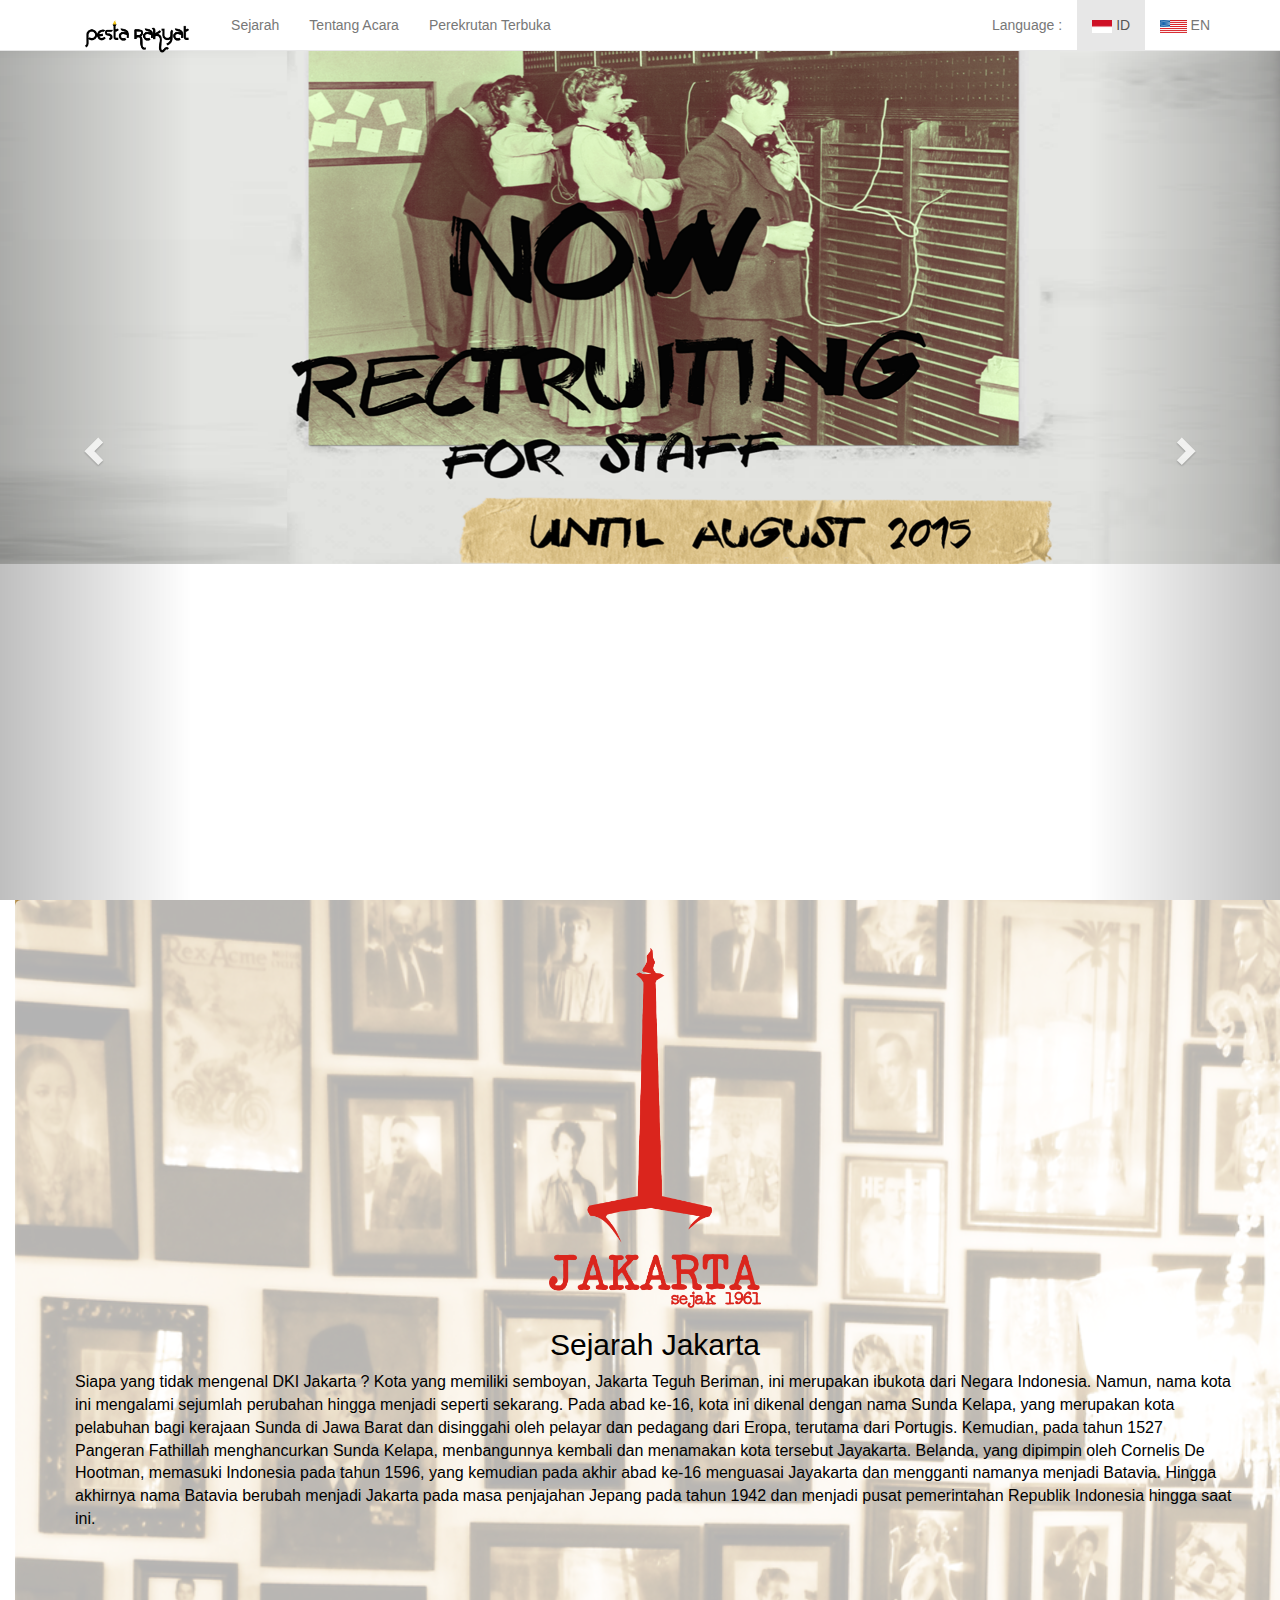
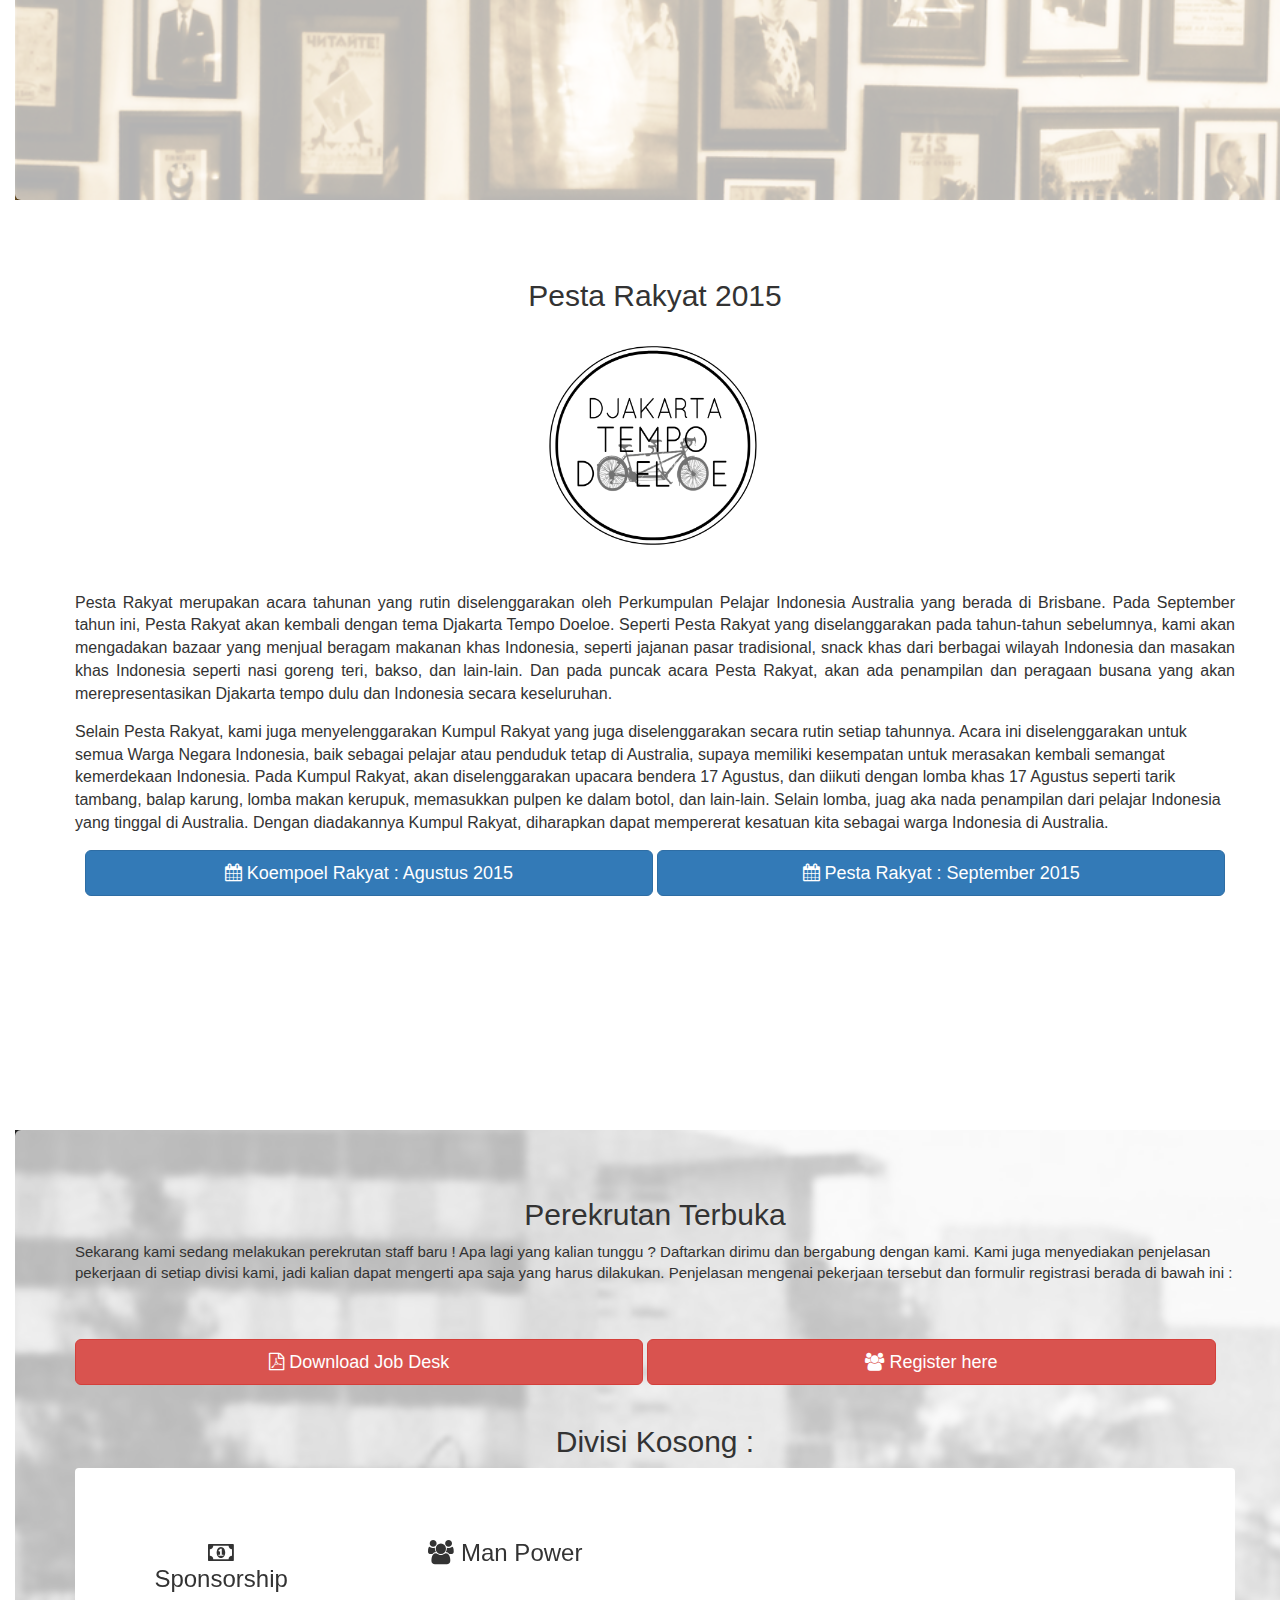
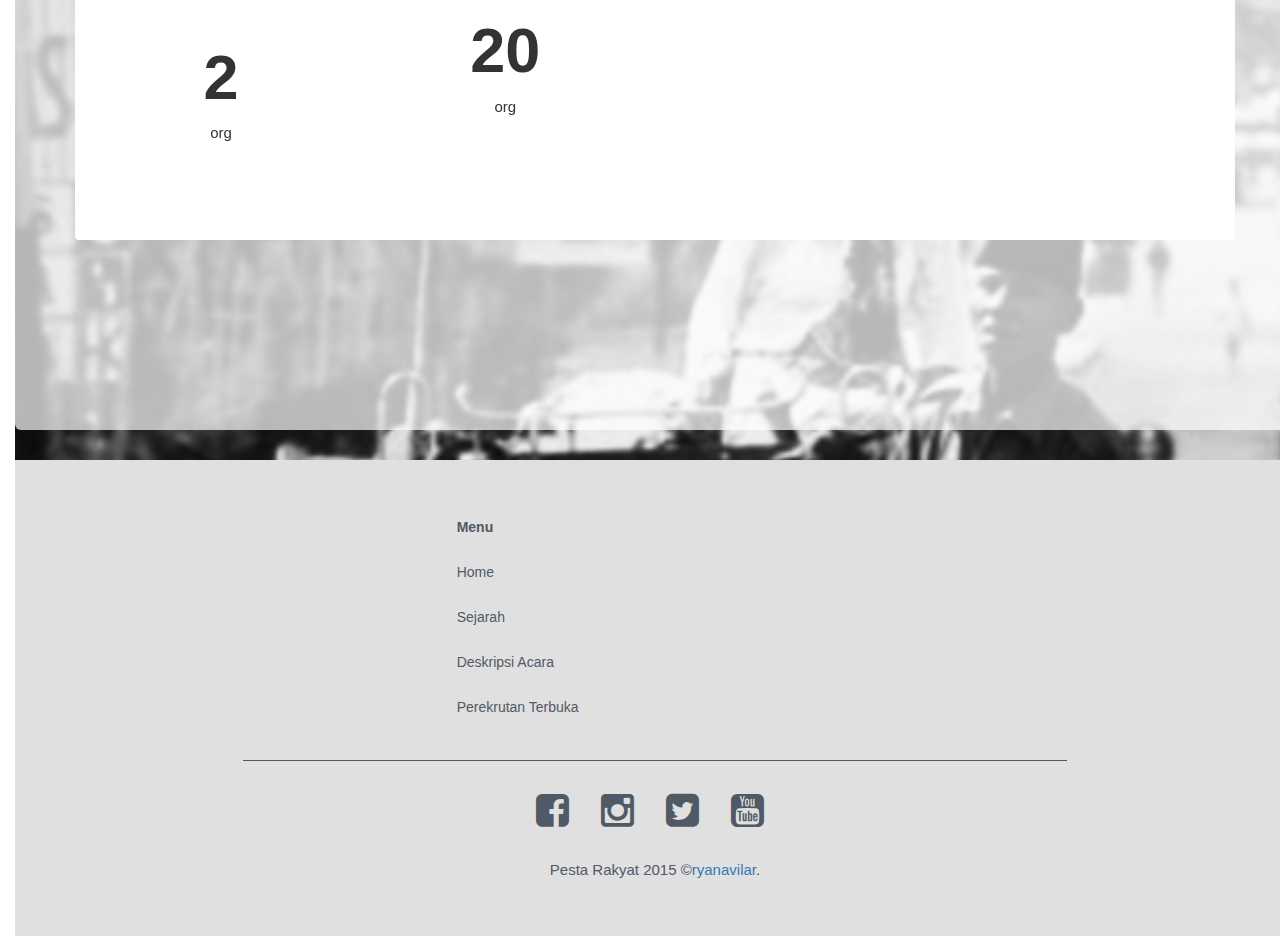
<file: index.html>
<!DOCTYPE html>
<html>
<head>
	<meta charset="utf-8">
  <meta http-equiv="X-UA-Compatible" content="IE=edge">
  <meta name="viewport" content="width=device-width, initial-scale=1">
  <!-- Bootstrap Css -->
  <link href="css/bootstrap.min.css" rel="stylesheet">
  <link href="css/font-awesome.min.css" rel="stylesheet">

  <link href="css/flexslider.css" rel="stylesheet">
  <link href="css/style.css" rel="stylesheet">
  <link rel="icon" 
  type="image/png" 
  href="images/tempo.png">
  <title>Pesta Rakyat 2015</title>
</head>
<body>
  <!-- Visible on Mobile-->
  <div class="visible-sm visible-xs">
    <header class="site-header" id="home">
      <div class="container">
        <nav class="navbar navbar-default navbar-fixed-top">
          <div class="container">
            <!-- Brand and toggle get grouped for better mobile display -->
            <div class="navbar-header">
              <button type="button" class="navbar-toggle collapsed" data-toggle="collapse" data-target="#menu">
                <span class="sr-only">Toggle navigation</span>
                <span class="icon-bar"></span>
                <span class="icon-bar"></span>
                <span class="icon-bar"></span>
              </button>
              <a class="navbar-brand" href="#home"><img class="logo" src="images/logo.png"></a> 
            </div>

            <!-- Collect the nav links, forms, and other content for toggling -->
            <div class="collapse navbar-collapse" id="menu">
              <ul class="nav navbar-nav">
                <li><a href="#history-sm">Sejarah</a></li>
                <li><a href="#desc-sm"> Tentang Acara</a></li>
                <li><a href="#Oprec-sm"> Perekrutan Terbuka </a></li>
              </ul>
              <ul class="nav navbar-nav navbar-right">
                <p class="navbar-text"> Language :</p>
                <li ><a href="/"> <img class="flag" src="images/id.png"> ID</a></li>
                <li class="active"><a href="./en/"> <img class="flag" src="images/usa.jpg"> EN</a></li>
              </ul>
            </div>
          </nav>
        </div>
      </header>

      <div class="container-fluid">
        <div id="history-sm">

          <div class="walloffame container-fluid  jumbotron">
            <h2 class="text-center">Sejarah Jakarta</h2>

            <p>Siapa yang tidak mengenal DKI Jakarta ? Kota yang memiliki semboyan, Jakarta

              Teguh Beriman, ini merupakan ibukota dari Negara Indonesia. Namun, nama kota ini 

              mengalami sejumlah perubahan hingga menjadi seperti sekarang. Pada abad ke-16, kota ini 

              dikenal dengan nama Sunda Kelapa, yang merupakan kota pelabuhan bagi kerajaan Sunda 

              di Jawa Barat dan disinggahi oleh pelayar dan pedagang dari Eropa, terutama dari Portugis. 

              Kemudian, pada tahun 1527 Pangeran Fathillah menghancurkan Sunda Kelapa, 

              menbangunnya kembali dan menamakan kota tersebut Jayakarta. Belanda, yang dipimpin 

              oleh Cornelis De Hootman, memasuki Indonesia pada tahun 1596, yang kemudian pada 

              akhir abad ke-16 menguasai Jayakarta dan mengganti namanya menjadi Batavia. Hingga 

              akhirnya nama Batavia berubah menjadi Jakarta pada masa penjajahan Jepang pada tahun 

              1942 dan menjadi pusat pemerintahan Republik Indonesia hingga saat ini.</p>
            </div>
          </div>

          <div id="desc-sm" class="jumbotron  smaller-text">  
            <h2 class="text-center">Pesta Rakyat 2015</h2>
            <img class="logotemp" src="images/tempo.png">
            <p class="text-justify">Pesta Rakyat merupakan acara tahunan yang rutin diselenggarakan oleh

              Perkumpulan Pelajar Indonesia Australia yang berada di Brisbane. Pada September tahun 

              ini, Pesta Rakyat akan kembali dengan tema Djakarta Tempo Doeloe. Seperti Pesta Rakyat 

              yang diselanggarakan pada tahun-tahun sebelumnya, kami akan mengadakan bazaar yang 

              menjual beragam makanan khas Indonesia, seperti jajanan pasar tradisional, snack khas dari 

              berbagai wilayah Indonesia dan masakan khas Indonesia seperti nasi goreng teri, bakso, dan 

              lain-lain. Dan pada puncak acara Pesta Rakyat, akan ada penampilan dan peragaan busana 

              yang akan merepresentasikan Djakarta tempo dulu dan Indonesia secara keseluruhan.</p>
              <p>Selain Pesta Rakyat, kami juga menyelenggarakan Kumpul Rakyat yang juga

                diselenggarakan secara rutin setiap tahunnya. Acara ini diselenggarakan untuk semua 

                Warga Negara Indonesia, baik sebagai pelajar atau penduduk tetap di Australia, supaya 

                memiliki kesempatan untuk merasakan kembali semangat kemerdekaan Indonesia. Pada 

                Kumpul Rakyat, akan diselenggarakan upacara bendera 17 Agustus, dan diikuti dengan 

                lomba khas 17 Agustus seperti tarik tambang, balap karung, lomba makan kerupuk,  

                memasukkan pulpen ke dalam botol, dan lain-lain. Selain lomba, juag aka nada penampilan 

                dari pelajar Indonesia yang tinggal di Australia. Dengan diadakannya Kumpul Rakyat, 

                diharapkan dapat mempererat kesatuan kita sebagai warga Indonesia di Australia.</p>

                <div class="text-center">
                  <a class="btn btn-primary btn-lg " role="button"> <i class="fa fa-calendar"></i> Koempoel Rakyat : Agustus 2015</a>

                </div>
                <br>
                <div class="text-center">
                  <a class="btn btn-primary btn-lg " role="button"> <i class="fa fa-calendar"></i> Pesta Rakyat : September 2015</a>

                </div>

              </div>

              <div id="Oprec-sm">
                <div class="jumbotron ">
                  <h2 class="text-center">Perekrutan Terbuka</h2>
                  <p>Sekarang kami sedang melakukan perekrutan staff baru ! Apa lagi yang kalian

                    tunggu ? Daftarkan dirimu dan bergabung dengan kami. Kami juga menyediakan 

                    penjelasan pekerjaan di setiap divisi kami, jadi kalian dapat mengerti apa saja yang harus 

                    dilakukan. Penjelasan mengenai pekerjaan tersebut dan formulir registrasi berada di bawah ini :</p>
                    <br><br>

                    <a href="docs/job-desc.pdf" class="btn btn-danger btn-lg max" role="button"> <i class="fa fa-file-pdf-o"></i> Download Job Desk</a>
                    <a href="http://goo.gl/forms/aXCnqYM5sV" class="btn btn-danger btn-lg max" role="button"> <i class="fa fa-users"></i> Register here</a>

                  </div>

                  <footer>
                    <div class="container-fluid">
                      <div class="row">
                        <div class="col-md-4 col-md-offset-4">
                          <ul class="list-unstyled black">
                            <li> <strong> Menu</strong> </li>
                            <li><a href='#'>Home</a></li>        
                            <li><a href="#history"> Sejarah</a></li>
                            <li><a href="#desc"> Deskripsi Acara</a></li>
                            <li><a href="#Oprec"> Perekrutan Terbuka </a></li>
                          </ul>
                        </div>
                      </div>
                      <div class="row">
                        <div class="col-md-8 col-md-offset-2">
                         <hr>
                       </div>

                     </div>
                     <div class="row">
                      <div class="col-md-4 col-md-offset-4">
                        <ul class="nav nav-pills text-center social hidden-xs">
                          <li><a href="https://www.facebook.com/pestarakyatbrisbane?fref=ts"><i class="fa fa-facebook-square"></i></a></li>
                          <li><a href="https://instagram.com/pesraBrisbane/"><i class="fa fa-instagram"></i></a></li>
                          <li><a href="https://twitter.com/PesraBrisbane"><i class="fa fa-twitter-square"></i></a></li>
                          <li><a href="https://www.youtube.com/channel/UCZxbYGBJm-2tDJTMy3ZupUw/feed"><i class="fa fa-youtube-square"></i></a></li>
                        </ul>
                        <ul class="nav nav-pills text-center socialize visible-xs">
                          <li><a href="https://www.facebook.com/pestarakyatbrisbane?fref=ts"><i class="fa fa-facebook-square"></i></a></li>
                          <li><a href="https://instagram.com/pesraBrisbane/"><i class="fa fa-instagram"></i></a></li>
                          <li><a href="https://twitter.com/PesraBrisbane"><i class="fa fa-twitter-square"></i></a></li>
                          <li><a href="https://www.youtube.com/channel/UCZxbYGBJm-2tDJTMy3ZupUw/feed"><i class="fa fa-youtube-square"></i></a></li>
                        </ul>
                        <br>

                        <p class="text-center">Pesta Rakyat 2015 &copy;<a href="http://twitter.com/ryanavilar">ryanavilar</a>.</p> 
                      </div>
                    </div>


                  </div>
                </footer>
              </div>
            </div></nav></div></header>
          </div>

          <div class="visible-md visible-lg"> 
            <header class="site-header" id="home">
              <div class="container">
                <nav class="navbar navbar-default navbar-fixed-top">
                  <div class="container">
                    <!-- Brand and toggle get grouped for better mobile display -->
                    <div class="navbar-header">
                      <button type="button" class="navbar-toggle collapsed" data-toggle="collapse" data-target="#menu">
                        <span class="sr-only">Toggle navigation</span>
                        <span class="icon-bar"></span>
                        <span class="icon-bar"></span>
                        <span class="icon-bar"></span>
                      </button>
                      <a class="navbar-brand" href="#home"><img class="logo" src="images/logo.png"></a> 
                    </div>

                    <!-- Collect the nav links, forms, and other content for toggling -->
                    <div class="collapse navbar-collapse" id="menu">
                      <ul class="nav navbar-nav">
                        <li><a href="#history">Sejarah</a></li>
                        <li><a href="#desc"> Tentang Acara</a></li>
                        <li><a href="#Oprec"> Perekrutan Terbuka </a></li>
                      </ul>
                      <ul class="nav navbar-nav navbar-right">
                        <p class="navbar-text"> Language :</p>
                        <li class="active"><a href="/"> <img class="flag" src="images/id.png"> ID</a></li>
                        <li><a href="./en/"> <img class="flag" src="images/usa.jpg"> EN</a></li>
                      </ul>
                    </div>
                  </nav>
                </div>
              </header>

              <div id="myCarousel" class="carousel slide" data-ride="carousel" class="hidden-xs">
               <!-- Indicators -->
               <ol class="carousel-indicators hidden-xs">
                 <li data-target="#myCarousel" data-slide-to="0" class="active"></li>
                 <li data-target="#myCarousel" data-slide-to="1"></li>
                 <li data-target="#myCarousel" data-slide-to="2"></li>
                 <li data-target="#myCarousel" data-slide-to="3"></li>
               </ol>

               <!-- Wrapper for slides -->
               <div class="carousel-inner hidden-xs" role="listbox">
                 <div class="item active">
                  <img src="images/slider/recruit2.png">
                </div>

                <div class="item">
                  <div class="row item2">
                    <div class="container-fluid">
                      <hr class="another">
                      <h1 class="text-center"> Acara </h1>
                      <hr class="another">
                      <br>
                      <div class="col-md-4">
                        <a href="#Oprec"><img src="images/slider/acara.png"> </a>           
                      </div>

                      <div class="col-md-4">
                       <a href="#Oprec"> <img src="images/slider/bazaar.png"></a>
                     </div>

                     <div class="col-md-4">
                       <a href="#Oprec"> <img src="images/slider/sponsorship.png"></a>
                     </div>
                   </div>
                 </div>
               </div>

               <div class="item">        
                <div class="row item3">
                  <div class="container-fluid">
                    <hr class="another">
                    <h1 class="text-center"> External </h1>
                    <hr class="another">
                    <br>
                    <div class="col-md-4">
                      <a href="#Oprec"><img src="images/slider/kreatif.png"></a>            
                    </div>

                    <div class="col-md-4">
                      <a href="#Oprec"><img src="images/slider/dokum.png"></a>
                    </div>

                    <div class="col-md-4">
                      <a href="#Oprec"><img src="images/slider/medkom.png"></a>
                    </div>
                  </div>
                </div>
              </div>

              <div class="item">
               <div class="row item4">
                <div class="container-fluid">
                  <hr >
                  <h1 class="text-center"> Operasional </h1>
                  <hr>
                  <br>
                  <div class="col-md-4">
                    <a href="#Oprec"><img src="images/slider/logistik.png"> </a>           
                  </div>

                  <div class="col-md-4">
                    <a href="#Oprec"><img src="images/slider/manpower.png"></a>
                  </div>

                  <div class="col-md-4">
                   <a href="#Oprec"> <img src="images/slider/venue.png"></a>
                 </div>
               </div>
             </div>
           </div>

         </div>

         <!-- Left and right controls -->
         <a class="left carousel-control" href="#myCarousel" role="button" data-slide="prev">
           <span class="glyphicon glyphicon-chevron-left" aria-hidden="true"></span>
           <span class="sr-only">Previous</span>
         </a>
         <a class="right carousel-control" href="#myCarousel" role="button" data-slide="next">
           <span class="glyphicon glyphicon-chevron-right" aria-hidden="true"></span>
           <span class="sr-only">Next</span>
         </a>
       </div>

       <div class="container-fluid">
        <div id="history">

          <div class="walloffame container-fluid jumbotron trans smaller-text">
            <img class="monas" src="images/monas.png">
            <h2 class="text-center">Sejarah Jakarta</h2>

            <p >Siapa yang tidak mengenal DKI Jakarta ? Kota yang memiliki semboyan, Jakarta

              Teguh Beriman, ini merupakan ibukota dari Negara Indonesia. Namun, nama kota ini 

              mengalami sejumlah perubahan hingga menjadi seperti sekarang. Pada abad ke-16, kota ini 

              dikenal dengan nama Sunda Kelapa, yang merupakan kota pelabuhan bagi kerajaan Sunda 

              di Jawa Barat dan disinggahi oleh pelayar dan pedagang dari Eropa, terutama dari Portugis. 

              Kemudian, pada tahun 1527 Pangeran Fathillah menghancurkan Sunda Kelapa, 

              menbangunnya kembali dan menamakan kota tersebut Jayakarta. Belanda, yang dipimpin 

              oleh Cornelis De Hootman, memasuki Indonesia pada tahun 1596, yang kemudian pada 

              akhir abad ke-16 menguasai Jayakarta dan mengganti namanya menjadi Batavia. Hingga 

              akhirnya nama Batavia berubah menjadi Jakarta pada masa penjajahan Jepang pada tahun 

              1942 dan menjadi pusat pemerintahan Republik Indonesia hingga saat ini.</p>
            </div>
          </div>

          <div id="desc" class="jumbotron smaller-text">  
            <h2 class="text-center">Pesta Rakyat 2015</h2>
            <img class="logotemp" src="images/tempo.png">
            <p class="text-justify">Pesta Rakyat merupakan acara tahunan yang rutin diselenggarakan oleh

              Perkumpulan Pelajar Indonesia Australia yang berada di Brisbane. Pada September tahun 

              ini, Pesta Rakyat akan kembali dengan tema Djakarta Tempo Doeloe. Seperti Pesta Rakyat 

              yang diselanggarakan pada tahun-tahun sebelumnya, kami akan mengadakan bazaar yang 

              menjual beragam makanan khas Indonesia, seperti jajanan pasar tradisional, snack khas dari 

              berbagai wilayah Indonesia dan masakan khas Indonesia seperti nasi goreng teri, bakso, dan 

              lain-lain. Dan pada puncak acara Pesta Rakyat, akan ada penampilan dan peragaan busana 

              yang akan merepresentasikan Djakarta tempo dulu dan Indonesia secara keseluruhan.</p>
              <p>Selain Pesta Rakyat, kami juga menyelenggarakan Kumpul Rakyat yang juga

                diselenggarakan secara rutin setiap tahunnya. Acara ini diselenggarakan untuk semua 

                Warga Negara Indonesia, baik sebagai pelajar atau penduduk tetap di Australia, supaya 

                memiliki kesempatan untuk merasakan kembali semangat kemerdekaan Indonesia. Pada 

                Kumpul Rakyat, akan diselenggarakan upacara bendera 17 Agustus, dan diikuti dengan 

                lomba khas 17 Agustus seperti tarik tambang, balap karung, lomba makan kerupuk,  

                memasukkan pulpen ke dalam botol, dan lain-lain. Selain lomba, juag aka nada penampilan 

                dari pelajar Indonesia yang tinggal di Australia. Dengan diadakannya Kumpul Rakyat, 

                diharapkan dapat mempererat kesatuan kita sebagai warga Indonesia di Australia.</p>

                <div class="text-center">
                  <a class="btn btn-primary btn-lg max" role="button"> <i class="fa fa-calendar"></i> Koempoel Rakyat : Agustus 2015</a>

                  <a class="btn btn-primary btn-lg max" role="button"> <i class="fa fa-calendar"></i> Pesta Rakyat : September 2015</a>
                </div>

              </div>

              <div id="Oprec">
                <div class="jumbotron trans">
                  <h2 class="text-center">Perekrutan Terbuka</h2>
                  <p>Sekarang kami sedang melakukan perekrutan staff baru ! Apa lagi yang kalian

                    tunggu ? Daftarkan dirimu dan bergabung dengan kami. Kami juga menyediakan 

                    penjelasan pekerjaan di setiap divisi kami, jadi kalian dapat mengerti apa saja yang harus 

                    dilakukan. Penjelasan mengenai pekerjaan tersebut dan formulir registrasi berada di bawah ini :</p>
                    <br><br>
                    <a href="./docs/job-desc.pdf" class="btn btn-danger btn-lg max" role="button"> <i class="fa fa-file-pdf-o"></i> Download Job Desk</a>
                    <a href="http://goo.gl/forms/aXCnqYM5sV" class="btn btn-danger btn-lg max" role="button"> <i class="fa fa-users"></i> Register here</a><br><br>
                    <!-- Place somewhere in the <body> of your page -->
                    <h2 class="text-center">Divisi Kosong :</h2>
                    <div class=" row flexslider">
                      <ul class="slides">
                        <li>
                        <div class="text-center sisa jumbotron">
                          <h3><i class="fa fa-money"></i> Sponsorship</h3><br>
                          <h1 class="inline"><b>2</b></h1><p class="inline">org</p>
                        </div>
                        </li>
                        <li>                        
                          <div class="text-center sisa jumbotron">
                          <h3><i class="fa fa-users"></i> Man Power</h3><br>
                          <h1 class="inline"><b>20</b></h1><p class="inline">org</p>
                        </div>
                        </li>
                        <!-- items mirrored twice, total of 12 -->
                      </ul>
                    </div>
                  </div>

                  <footer>
                    <div class="container-fluid">
                      <div class="row">
                        <div class="col-md-4 col-md-offset-4">
                          <ul class="list-unstyled black">
                            <li> <strong> Menu</strong> </li>
                            <li><a href='#'>Home</a></li>        
                            <li><a href="#history"> Sejarah</a></li>
                            <li><a href="#desc"> Deskripsi Acara</a></li>
                            <li><a href="#Oprec"> Perekrutan Terbuka </a></li>
                          </ul>
                        </div>
                      </div>
                      <div class="row">
                        <div class="col-md-8 col-md-offset-2">
                         <hr>
                       </div>

                     </div>

                     <div class="row">
                      <div class="col-md-4 col-md-offset-4">
                        <ul class="nav nav-pills text-center social hidden-xs">
                          <li><a href="https://www.facebook.com/pestarakyatbrisbane?fref=ts"><i class="fa fa-facebook-square"></i></a></li>
                          <li><a href="https://instagram.com/pesraBrisbane/"><i class="fa fa-instagram"></i></a></li>
                          <li><a href="https://twitter.com/PesraBrisbane"><i class="fa fa-twitter-square"></i></a></li>
                          <li><a href="https://www.youtube.com/channel/UCZxbYGBJm-2tDJTMy3ZupUw/feed"><i class="fa fa-youtube-square"></i></a></li>
                        </ul>
                        <ul class="nav nav-pills text-center socialize visible-xs">
                          <li><a href="https://www.facebook.com/pestarakyatbrisbane?fref=ts"><i class="fa fa-facebook-square"></i></a></li>
                          <li><a href="https://instagram.com/pesraBrisbane/"><i class="fa fa-instagram"></i></a></li>
                          <li><a href="https://twitter.com/PesraBrisbane"><i class="fa fa-twitter-square"></i></a></li>
                          <li><a href="https://www.youtube.com/channel/UCZxbYGBJm-2tDJTMy3ZupUw/feed"><i class="fa fa-youtube-square"></i></a></li>
                        </ul>
                        <br>

                        <p class="text-center">Pesta Rakyat 2015 &copy;<a href="http://twitter.com/ryanavilar">ryanavilar</a>.</p> 
                      </div>
                    </div>
                  </div>
                  <div class="row">

                  </div>
                </div>
              </footer>
            </div>

            <!-- Bootstrap Javascript -->

            <script src="js/jquery-1.11.2.min.js"></script>
            <script src="js/bootstrap.min.js"></script>
            <script src="js/smooth.js" type="text/javascript"></script>
            <script type="text/javascript" src="js/jquery.flexslider-min.js"></script>
            <script type="text/javascript" src="js/jquery.flexslider.js"></script>
          </body>
          </html>
</file>
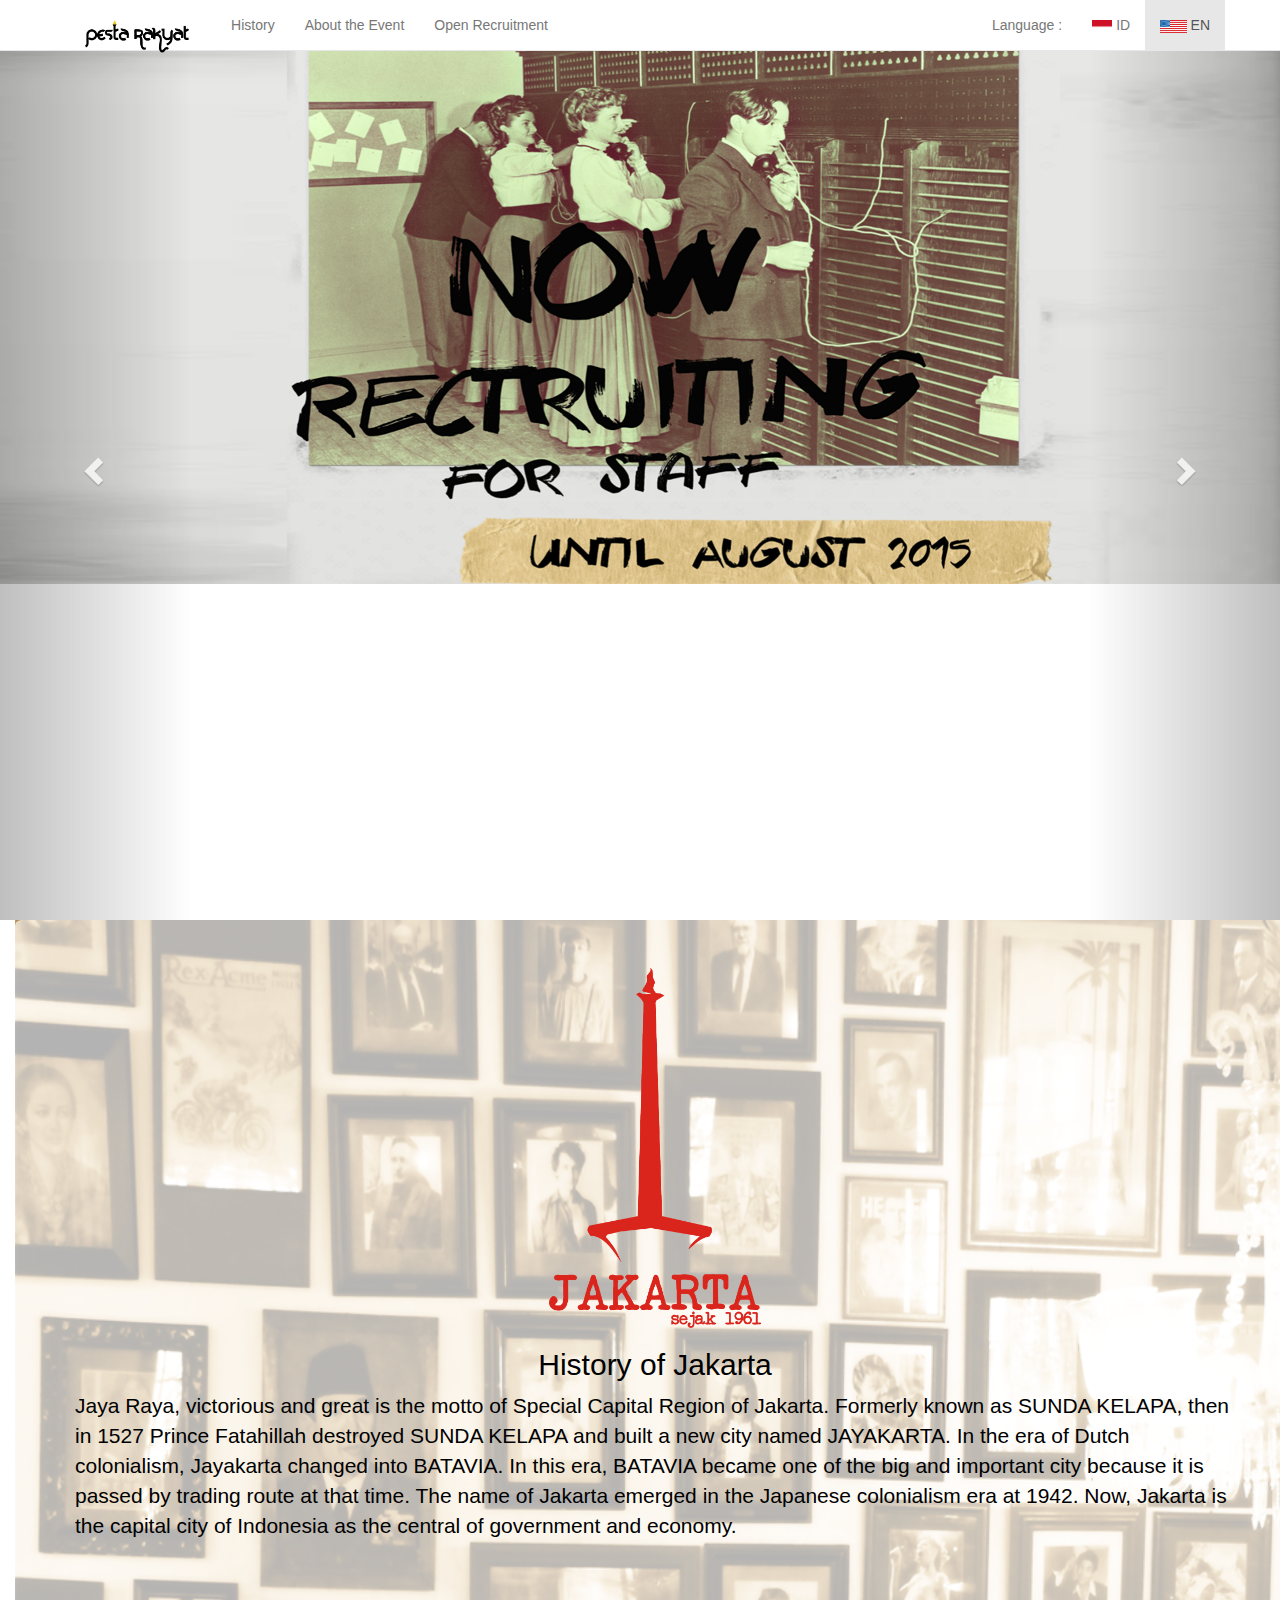
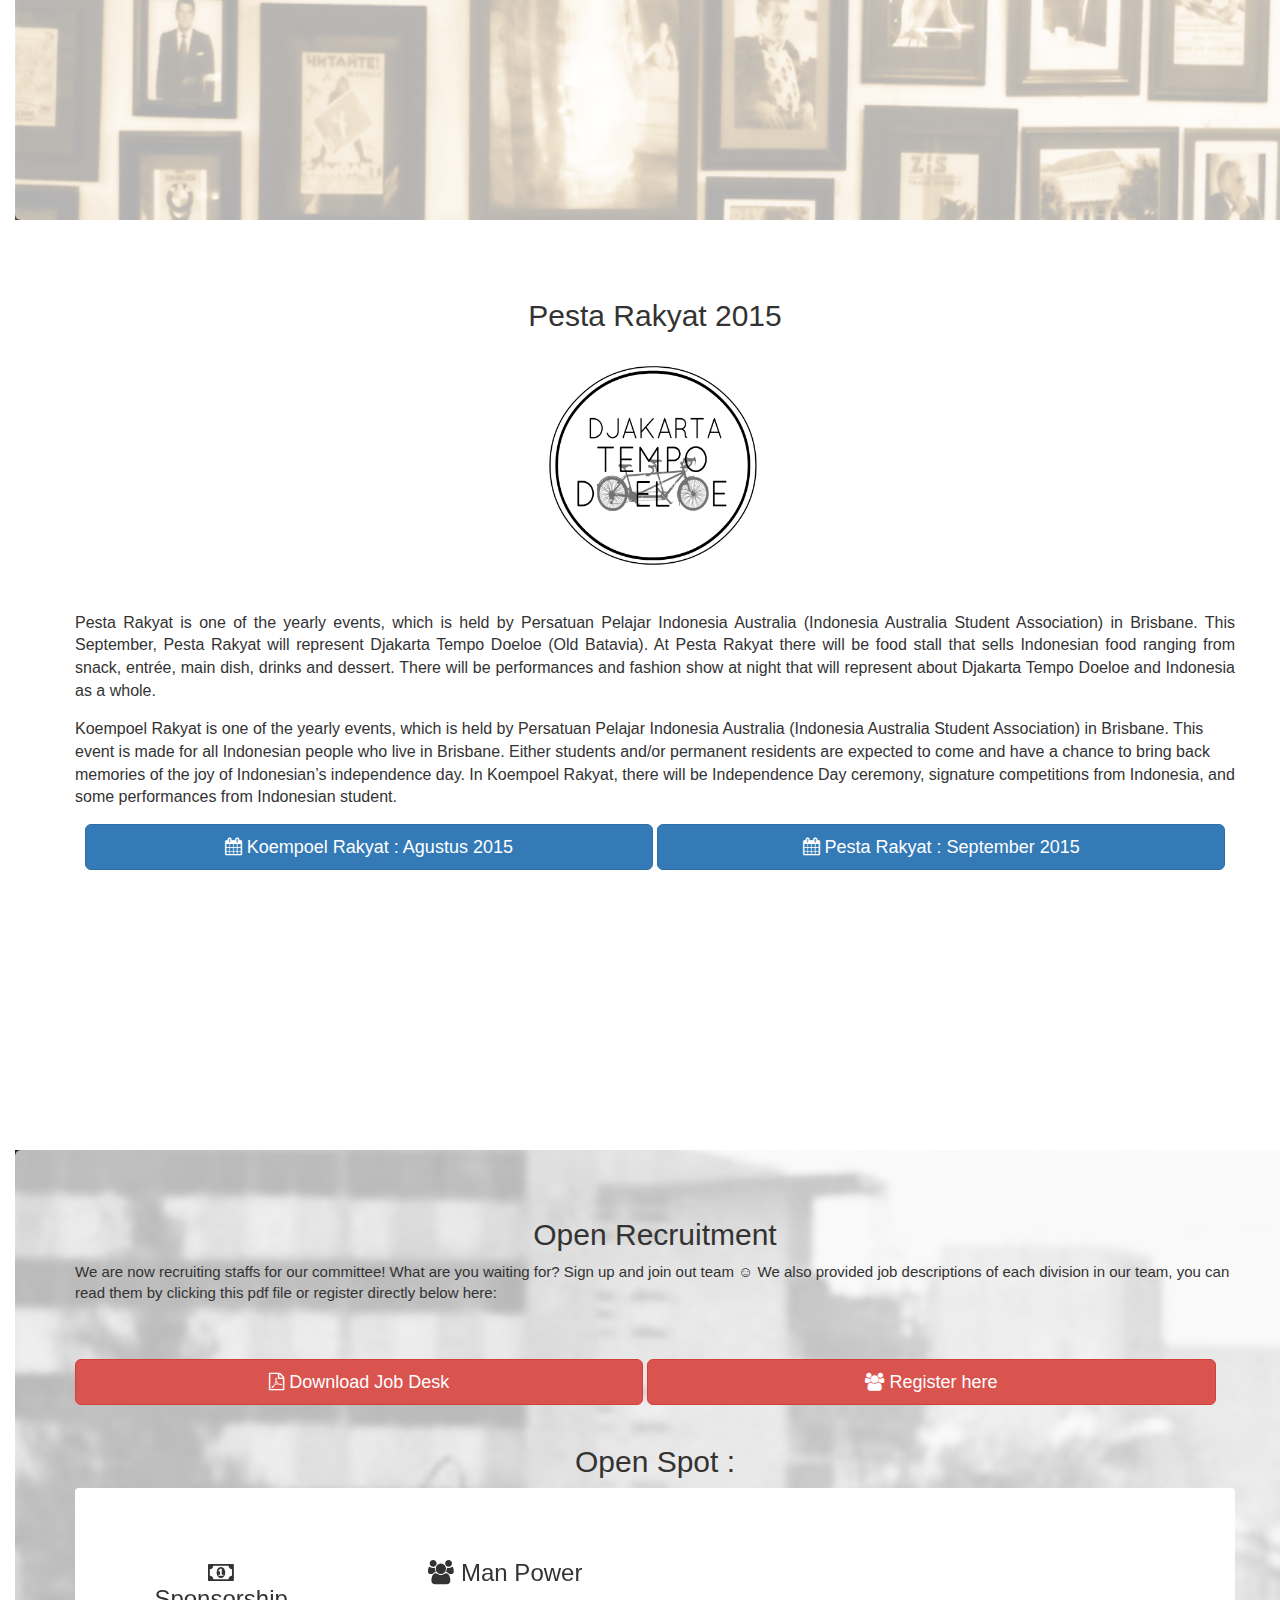
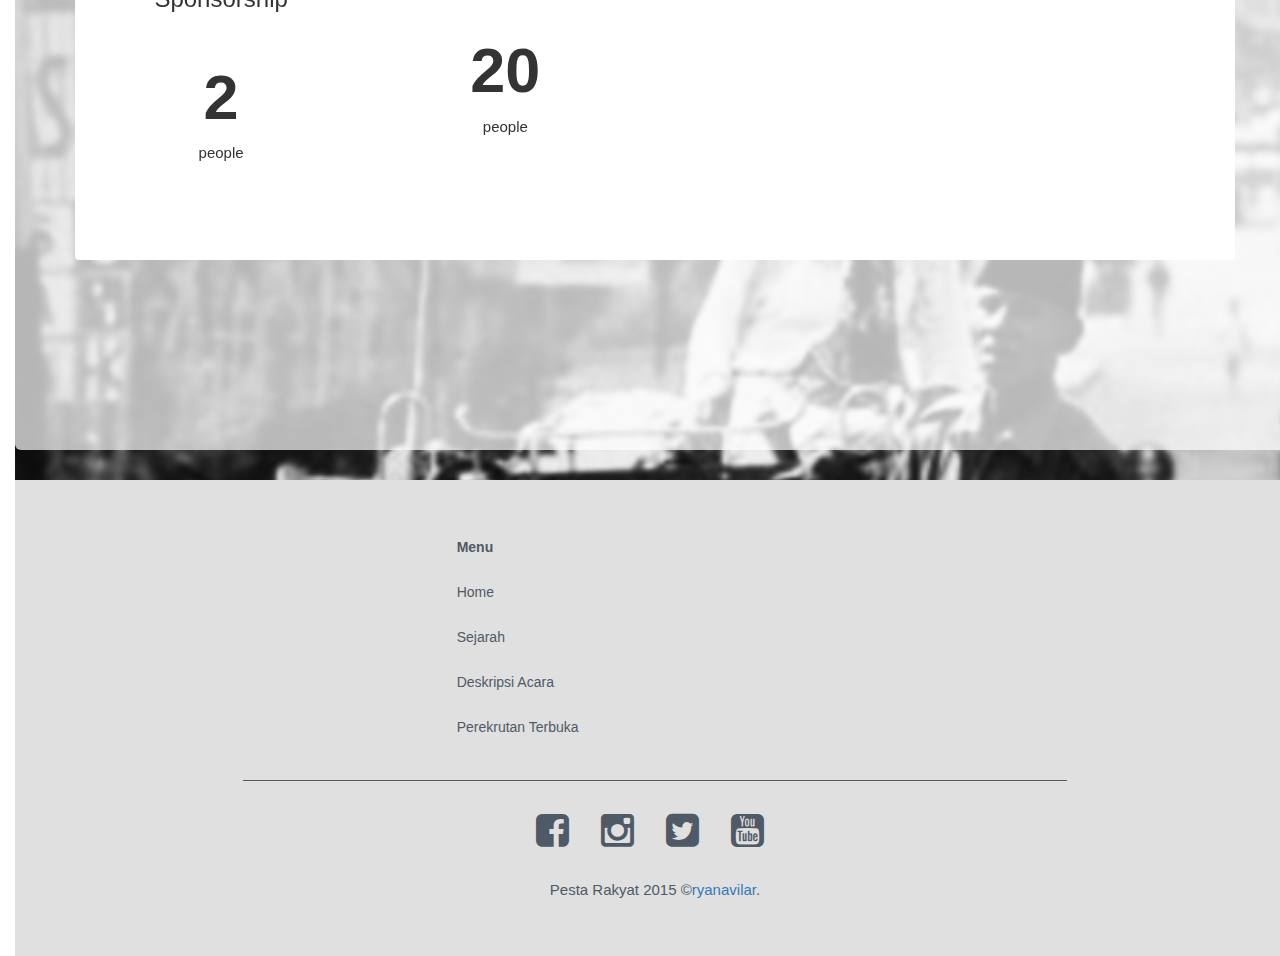
<file: en/index.html>
<!DOCTYPE html>
<html>
<head>
    <meta charset="utf-8">
  <meta http-equiv="X-UA-Compatible" content="IE=edge">
  <meta name="viewport" content="width=device-width, initial-scale=1">
  <!-- Bootstrap Css -->
  <link href="../css/bootstrap.min.css" rel="stylesheet">
  <link href="../css/font-awesome.min.css" rel="stylesheet">
  <link href="../css/style.css" rel="stylesheet">

  <link href="../css/flexslider.css" rel="stylesheet">
  <link rel="icon" 
  type="image/png" 
  href="../images/tempo.png">
  <title>Pesta Rakyat 2015</title>
</head>
<body>
<!-- Visible on Mobile-->
<div class="visible-sm visible-xs">
  <header class="site-header" id="home">
    <div class="container">
      <nav class="navbar navbar-default navbar-fixed-top">
        <div class="container">
          <!-- Brand and toggle get grouped for better mobile display -->
          <div class="navbar-header">
            <button type="button" class="navbar-toggle collapsed" data-toggle="collapse" data-target="#menu">
              <span class="sr-only">Toggle navigation</span>
              <span class="icon-bar"></span>
              <span class="icon-bar"></span>
              <span class="icon-bar"></span>
            </button>
            <a class="navbar-brand" href="#home"><img class="logo" src="../images/logo.png"></a> 
          </div>

          <!-- Collect the nav links, forms, and other content for toggling -->
          <div class="collapse navbar-collapse" id="menu">
            <ul class="nav navbar-nav">
              <li><a href="#history-sm">History</a></li>
              <li><a href="#desc-sm"> About the Event</a></li>
              <li><a href="#Oprec-sm"> Open Recruitment </a></li>
            </ul>
            <ul class="nav navbar-nav navbar-right">
              <p class="navbar-text"> Language :</p>
              <li ><a href="/"> <img class="flag" src="../images/id.png"> ID</a></li>
              <li class="active"><a href="./en/"> <img class="flag" src="../images/usa.jpg"> EN</a></li>
            </ul>
          </div>
        </nav>
      </div>
    </header>

<div class="container-fluid">
  <div id="history-sm">

    <div class="walloffame container-fluid trans jumbotron">
      <h2 class="text-center">History of Jakarta</h2>

      <p>Jaya Raya, victorious and great is the motto of Special Capital Region of Jakarta. Formerly known as SUNDA KELAPA, then in 1527 Prince Fatahillah destroyed SUNDA KELAPA and built a new city named JAYAKARTA. In the era of Dutch colonialism, Jayakarta changed into BATAVIA. In this era, BATAVIA became one of the big and important city because it is passed by trading route at that time. The name of Jakarta emerged in the Japanese colonialism era at 1942. Now, Jakarta is the capital city of Indonesia as the central of government and economy.</p>
    </div>
  </div>

  <div id="desc-sm" class="jumbotron  smaller-text">  
    <h2 class="text-center">Pesta Rakyat 2015</h2>
    <img class="logotemp" src="../images/tempo.png">
    <p class="text-justify">Pesta Rakyat is one of the yearly events, which is held by Persatuan Pelajar Indonesia Australia (Indonesia Australia Student Association) in Brisbane. This September, Pesta Rakyat will represent Djakarta Tempo Doeloe (Old Batavia).  At Pesta Rakyat there will be food stall that sells Indonesian food ranging from snack, entrée, main dish, drinks and dessert. There will be performances and fashion show at night that will represent about Djakarta Tempo Doeloe and Indonesia as a whole.</p>
    <p>Koempoel Rakyat is one of the yearly events, which is held by Persatuan Pelajar Indonesia Australia (Indonesia Australia Student Association) in Brisbane. This event is made for all Indonesian people who live in Brisbane. Either students and/or permanent residents are expected to come and have a chance to bring back memories of the joy of Indonesian’s independence day. In Koempoel Rakyat, there will be Independence Day ceremony, signature competitions from Indonesia, and some performances from Indonesian student.</p>

    <div class="text-center">
      <a class="btn btn-primary btn-lg " role="button"> <i class="fa fa-calendar"></i> Koempoel Rakyat : Agustus 2015</a>

          </div>
          <br>
          <div class="text-center">
            <a class="btn btn-primary btn-lg " role="button"> <i class="fa fa-calendar"></i> Pesta Rakyat : September 2015</a>

          </div>

  </div>

  <div id="Oprec-sm">
    <div class="jumbotron trans">
      <h2 class="text-center">Open Recruitment</h2>
      <p>We are now recruiting staffs for our committee! What are you waiting for? Sign up and join out team ☺ We also provided job descriptions of each division in our team, you can read them by clicking this pdf file or register directly below here:</p>
      <br><br>
      <a href="../docs/job-desc.pdf" class="btn btn-danger btn-lg max" role="button"> <i class="fa fa-file-pdf-o"></i> Download Job Desk</a>
      <a href="http://goo.gl/forms/aXCnqYM5sV" class="btn btn-danger btn-lg max" role="button"> <i class="fa fa-users"></i> Register here</a>

    </div>

    <footer>
      <div class="container-fluid">
        <div class="row">
          <div class="col-md-4 col-md-offset-4">
            <ul class="list-unstyled black">
              <li> <strong> Menu</strong> </li>
              <li><a href='#'>Home</a></li>        
              <li><a href="#history"> Sejarah</a></li>
              <li><a href="#desc"> Deskripsi Acara</a></li>
              <li><a href="#Oprec"> Perekrutan Terbuka </a></li>
            </ul>
          </div>
        </div>
        <div class="row">
          <div class="col-md-8 col-md-offset-2">
           <hr>
         </div>

       </div>
       <div class="row">
        <div class="col-md-4 col-md-offset-4">
          <ul class="nav nav-pills text-center social hidden-xs">
            <li><a href="https://www.facebook.com/pestarakyatbrisbane?fref=ts"><i class="fa fa-facebook-square"></i></a></li>
            <li><a href="https://instagram.com/pesraBrisbane/"><i class="fa fa-instagram"></i></a></li>
            <li><a href="https://twitter.com/PesraBrisbane"><i class="fa fa-twitter-square"></i></a></li>
            <li><a href="https://www.youtube.com/channel/UCZxbYGBJm-2tDJTMy3ZupUw/feed"><i class="fa fa-youtube-square"></i></a></li>
          </ul>
          <ul class="nav nav-pills text-center socialize visible-xs">
            <li><a href="https://www.facebook.com/pestarakyatbrisbane?fref=ts"><i class="fa fa-facebook-square"></i></a></li>
            <li><a href="https://instagram.com/pesraBrisbane/"><i class="fa fa-instagram"></i></a></li>
            <li><a href="https://twitter.com/PesraBrisbane"><i class="fa fa-twitter-square"></i></a></li>
            <li><a href="https://www.youtube.com/channel/UCZxbYGBJm-2tDJTMy3ZupUw/feed"><i class="fa fa-youtube-square"></i></a></li>
          </ul>
          <br>

          <p class="text-center">Pesta Rakyat 2015 &copy;<a href="http://twitter.com/ryanavilar">ryanavilar</a>.</p> 
        </div>
      </div>


</div>
</footer>
</div>
</div></nav></div></header>
</div>


<!-- Visible on Desktop and Laptop-->
<div class="visible-md visible-lg">
  <header class="site-header" id="home">
    <div class="container">
      <nav class="navbar navbar-default navbar-fixed-top">
        <div class="container">
          <!-- Brand and toggle get grouped for better mobile display -->
          <div class="navbar-header">
            <button type="button" class="navbar-toggle collapsed" data-toggle="collapse" data-target="#menu">
              <span class="sr-only">Toggle navigation</span>
              <span class="icon-bar"></span>
              <span class="icon-bar"></span>
              <span class="icon-bar"></span>
            </button>
            <a class="navbar-brand" href="#home"><img class="logo" src="../images/logo.png"></a> 
          </div>

          <!-- Collect the nav links, forms, and other content for toggling -->
          <div class="collapse navbar-collapse" id="menu">
            <ul class="nav navbar-nav">
              <li><a href="#history">History</a></li>
              <li><a href="#desc"> About the Event</a></li>
              <li><a href="#Oprec"> Open Recruitment </a></li>
            </ul>
            <ul class="nav navbar-nav navbar-right">
              <p class="navbar-text"> Language :</p>
              <li ><a href="/"> <img class="flag" src="../images/id.png"> ID</a></li>
              <li class="active"><a href="./en/"> <img class="flag" src="../images/usa.jpg"> EN</a></li>
            </ul>
          </div>
        </nav>
      </div>
    </header>
    <br>

    <div id="myCarousel" class="carousel slide " data-ride="carousel">
     <!-- Indicators -->
     <ol class="carousel-indicators ">
       <li data-target="#myCarousel" data-slide-to="0" class="active"></li>
       <li data-target="#myCarousel" data-slide-to="1"></li>
       <li data-target="#myCarousel" data-slide-to="2"></li>
       <li data-target="#myCarousel" data-slide-to="3"></li>
     </ol>

     <!-- Wrapper for slides -->
     <div class="carousel-inner hidden-xs" role="listbox">
                 <div class="item active">
                  <img src="../images/slider/recruit2.png">
                </div>

      <div class="item">
        <div class="row item2">
          <div class="container-fluid">
            <hr class="another">
            <h1 class="text-center"> Event </h1>
            <hr class="another">
            <br>
            <div class="col-md-4">
              <a href="#Oprec"><img src="../images/slider/acara.png"> </a>           
            </div>

            <div class="col-md-4">
             <a href="#Oprec"> <img src="../images/slider/bazaar.png"></a>
            </div>

            <div class="col-md-4">
             <a href="#Oprec"> <img src="../images/slider/sponsorship.png"></a>
            </div>
          </div>
        </div>
      </div>

      <div class="item">        
        <div class="row item3">
          <div class="container-fluid">
            <hr class="another">
            <h1 class="text-center"> External </h1>
            <hr class="another">
            <br>
            <div class="col-md-4">
              <a href="#Oprec"><img src="../images/slider/kreatif.png"></a>            
            </div>

            <div class="col-md-4">
              <a href="#Oprec"><img src="../images/slider/dokum.png"></a>
            </div>

            <div class="col-md-4">
              <a href="#Oprec"><img src="../images/slider/medkom.png"></a>
            </div>
          </div>
        </div>
      </div>

      <div class="item">
       <div class="row item4">
        <div class="container-fluid">
          <hr >
          <h1 class="text-center"> Operational </h1>
          <hr>
          <br>
          <div class="col-md-4">
            <a href="#Oprec"><img src="../images/slider/logistik.png"> </a>           
          </div>

          <div class="col-md-4">
            <a href="#Oprec"><img src="../images/slider/manpower.png"></a>
          </div>

          <div class="col-md-4">
           <a href="#Oprec"> <img src="../images/slider/venue.png"></a>
          </div>
        </div>
      </div>
    </div>

  </div>

  <!-- Left and right controls -->
  <a class="left carousel-control " href="#myCarousel" role="button" data-slide="prev">
   <span class="glyphicon glyphicon-chevron-left" aria-hidden="true"></span>
   <span class="sr-only">Previous</span>
 </a>
 <a class="right carousel-control " href="#myCarousel" role="button" data-slide="next">
   <span class="glyphicon glyphicon-chevron-right" aria-hidden="true"></span>
   <span class="sr-only">Next</span>
 </a>
</div>

<div class="container-fluid">
  <div id="history">

    <div class="walloffame container-fluid trans jumbotron">
      <img class="monas" src="../images/monas.png">
      <h2 class="text-center">History of Jakarta</h2>

      <p>Jaya Raya, victorious and great is the motto of Special Capital Region of Jakarta. Formerly known as SUNDA KELAPA, then in 1527 Prince Fatahillah destroyed SUNDA KELAPA and built a new city named JAYAKARTA. In the era of Dutch colonialism, Jayakarta changed into BATAVIA. In this era, BATAVIA became one of the big and important city because it is passed by trading route at that time. The name of Jakarta emerged in the Japanese colonialism era at 1942. Now, Jakarta is the capital city of Indonesia as the central of government and economy.</p>
    </div>
  </div>

  <div id="desc" class="jumbotron smaller-text">  
    <h2 class="text-center">Pesta Rakyat 2015</h2>
    <img class="logotemp" src="../images/tempo.png">
    <p class="text-justify">Pesta Rakyat is one of the yearly events, which is held by Persatuan Pelajar Indonesia Australia (Indonesia Australia Student Association) in Brisbane. This September, Pesta Rakyat will represent Djakarta Tempo Doeloe (Old Batavia).  At Pesta Rakyat there will be food stall that sells Indonesian food ranging from snack, entrée, main dish, drinks and dessert. There will be performances and fashion show at night that will represent about Djakarta Tempo Doeloe and Indonesia as a whole.</p>
    <p>Koempoel Rakyat is one of the yearly events, which is held by Persatuan Pelajar Indonesia Australia (Indonesia Australia Student Association) in Brisbane. This event is made for all Indonesian people who live in Brisbane. Either students and/or permanent residents are expected to come and have a chance to bring back memories of the joy of Indonesian’s independence day. In Koempoel Rakyat, there will be Independence Day ceremony, signature competitions from Indonesia, and some performances from Indonesian student.</p>

    <div class="text-center">
      <a class="btn btn-primary btn-lg max" role="button"> <i class="fa fa-calendar"></i> Koempoel Rakyat : Agustus 2015</a>

      <a class="btn btn-primary btn-lg max" role="button"> <i class="fa fa-calendar"></i> Pesta Rakyat : September 2015</a>
    </div>

  </div>

  <div id="Oprec">
    <div class="jumbotron trans">
      <h2 class="text-center">Open Recruitment</h2>
      <p>We are now recruiting staffs for our committee! What are you waiting for? Sign up and join out team ☺ We also provided job descriptions of each division in our team, you can read them by clicking this pdf file or register directly below here:</p>
      <br><br>
      <a href="../docs/job-desc.pdf" class="btn btn-danger btn-lg max" role="button"> <i class="fa fa-file-pdf-o"></i> Download Job Desk</a>
      <a href="http://goo.gl/forms/aXCnqYM5sV" class="btn btn-danger btn-lg max" role="button"> <i class="fa fa-users"></i> Register here</a><br><br>

      <h2 class="text-center">Open Spot :</h2>
                    <div class=" row flexslider">
                      <ul class="slides">
                        <li>
                        <div class="text-center sisa jumbotron">
                          <h3><i class="fa fa-money"></i> Sponsorship</h3><br>
                          <h1 class="inline"><b>2</b></h1><p class="inline">people</p>
                        </div>
                        </li>
                        <li>                        
                          <div class="text-center sisa jumbotron">
                          <h3><i class="fa fa-users"></i> Man Power</h3><br>
                          <h1 class="inline"><b>20</b></h1><p class="inline">people</p>
                        </div>
                        </li>
                        <!-- items mirrored twice, total of 12 -->
                      </ul>
                      </div>

    </div>

    <footer>
      <div class="container-fluid">
        <div class="row">
          <div class="col-md-4 col-md-offset-4">
            <ul class="list-unstyled black">
              <li> <strong> Menu</strong> </li>
              <li><a href='#'>Home</a></li>        
              <li><a href="#history"> Sejarah</a></li>
              <li><a href="#desc"> Deskripsi Acara</a></li>
              <li><a href="#Oprec"> Perekrutan Terbuka </a></li>
            </ul>
          </div>
        </div>
        <div class="row">
          <div class="col-md-8 col-md-offset-2">
           <hr>
         </div>

       </div>

       <div class="row">
        <div class="col-md-4 col-md-offset-4">
          <ul class="nav nav-pills text-center social hidden-xs">
            <li><a href="https://www.facebook.com/pestarakyatbrisbane?fref=ts"><i class="fa fa-facebook-square"></i></a></li>
            <li><a href="https://instagram.com/pesraBrisbane/"><i class="fa fa-instagram"></i></a></li>
            <li><a href="https://twitter.com/PesraBrisbane"><i class="fa fa-twitter-square"></i></a></li>
            <li><a href="https://www.youtube.com/channel/UCZxbYGBJm-2tDJTMy3ZupUw/feed"><i class="fa fa-youtube-square"></i></a></li>
          </ul>
          <ul class="nav nav-pills text-center socialize visible-xs">
            <li><a href="https://www.facebook.com/pestarakyatbrisbane?fref=ts"><i class="fa fa-facebook-square"></i></a></li>
            <li><a href="https://instagram.com/pesraBrisbane/"><i class="fa fa-instagram"></i></a></li>
            <li><a href="https://twitter.com/PesraBrisbane"><i class="fa fa-twitter-square"></i></a></li>
            <li><a href="https://www.youtube.com/channel/UCZxbYGBJm-2tDJTMy3ZupUw/feed"><i class="fa fa-youtube-square"></i></a></li>
          </ul>
          <br>

          <p class="text-center">Pesta Rakyat 2015 &copy;<a href="http://twitter.com/ryanavilar">ryanavilar</a>.</p> 
        </div>
      </div>
    </div>
    <div class="row">

    </div>
  </div>
</footer>
</div>

<!-- Bootstrap Javascript -->

<script src="../js/jquery-1.11.2.min.js"></script>
<script src="../js/bootstrap.min.js"></script>
<script src="../js/smooth.js" type="text/javascript"></script>

            <script type="text/javascript" src="../js/jquery.flexslider-min.js"></script>
            <script type="text/javascript" src="../js/jquery.flexslider.js"></script>
</body>
</html>
</file>
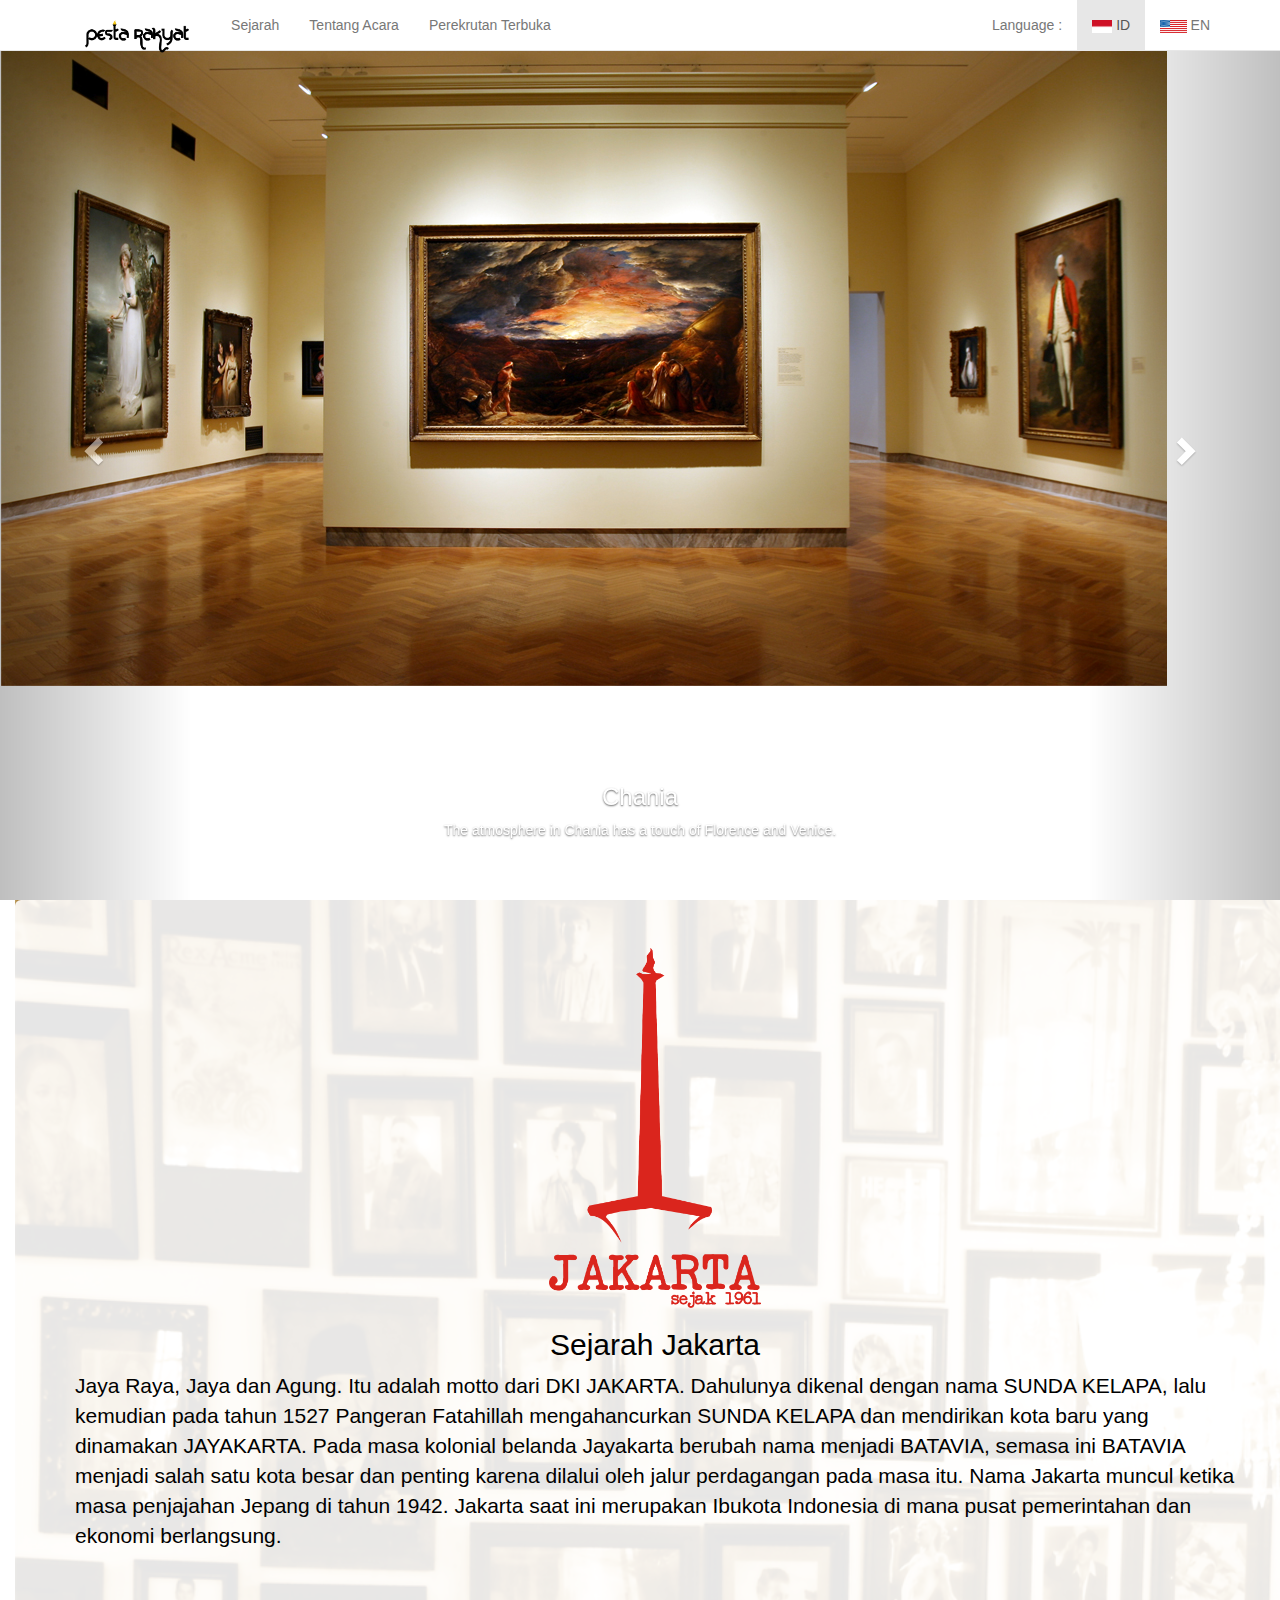
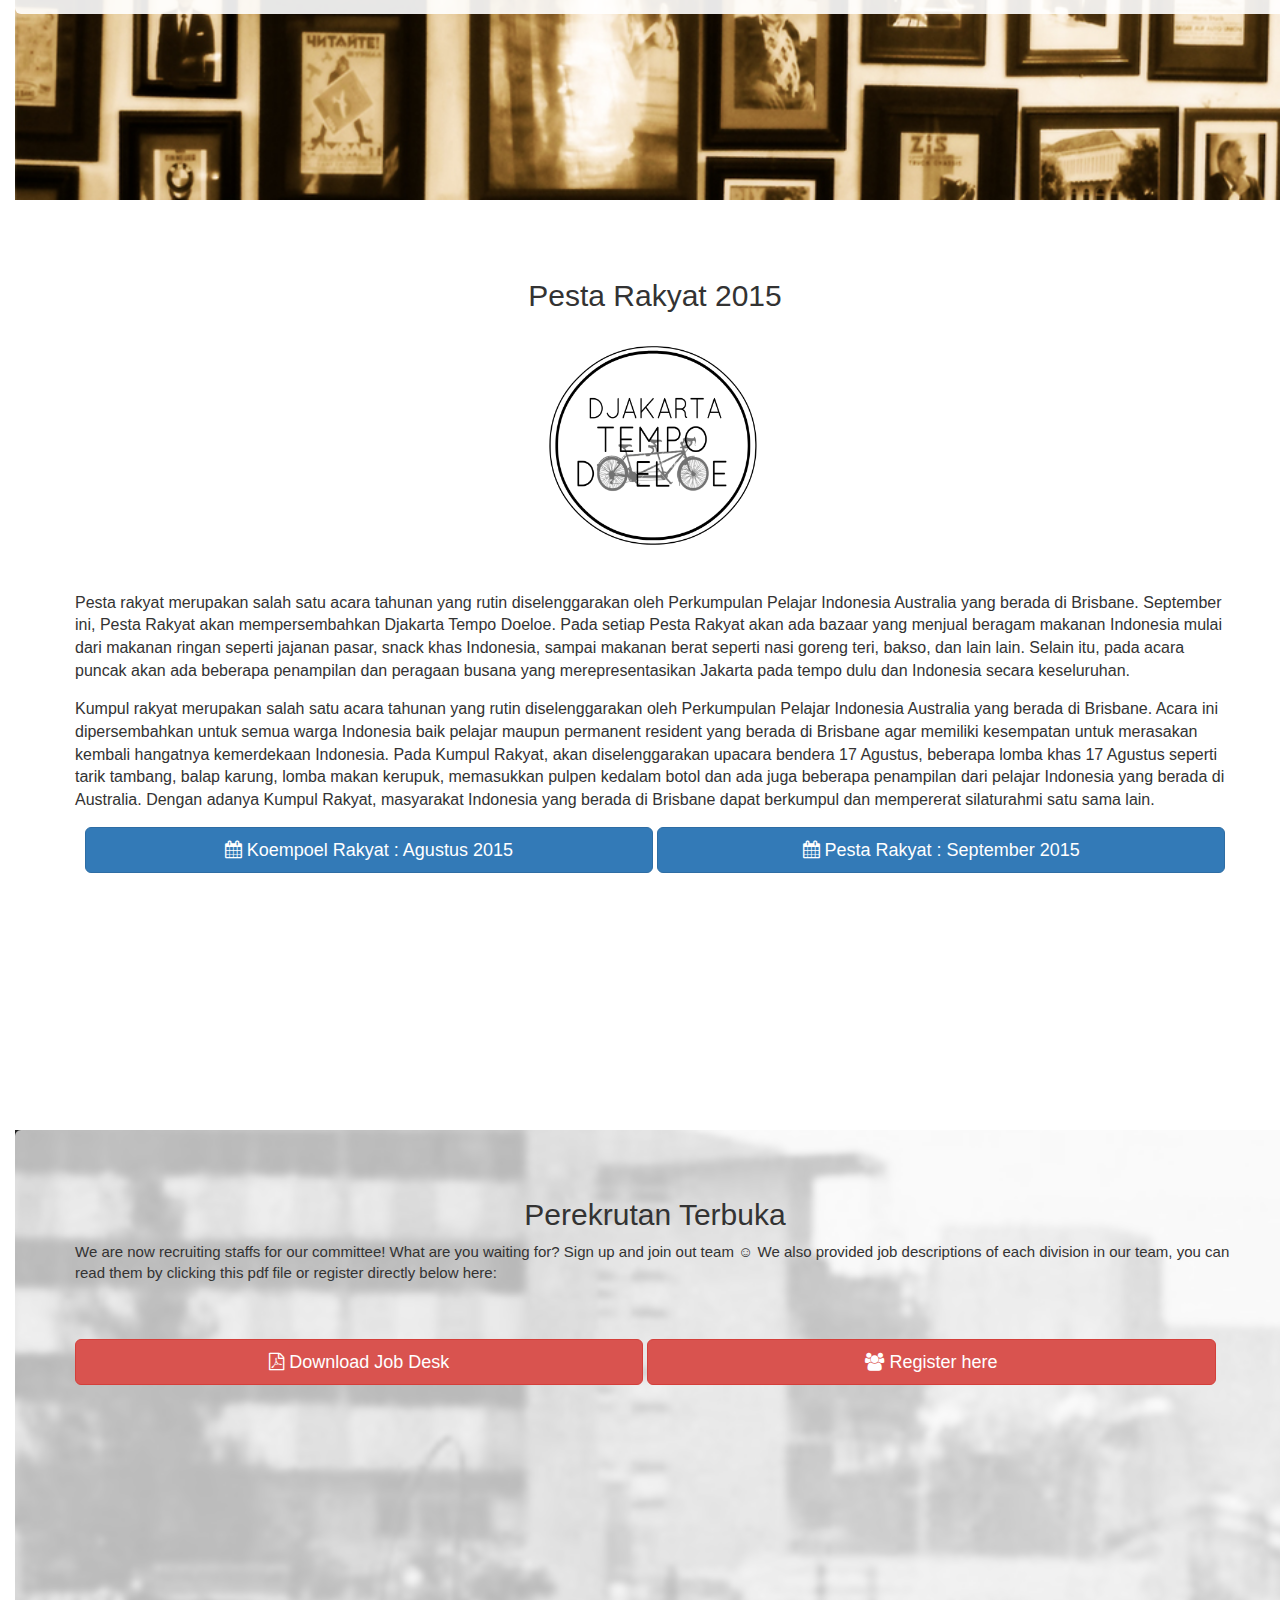
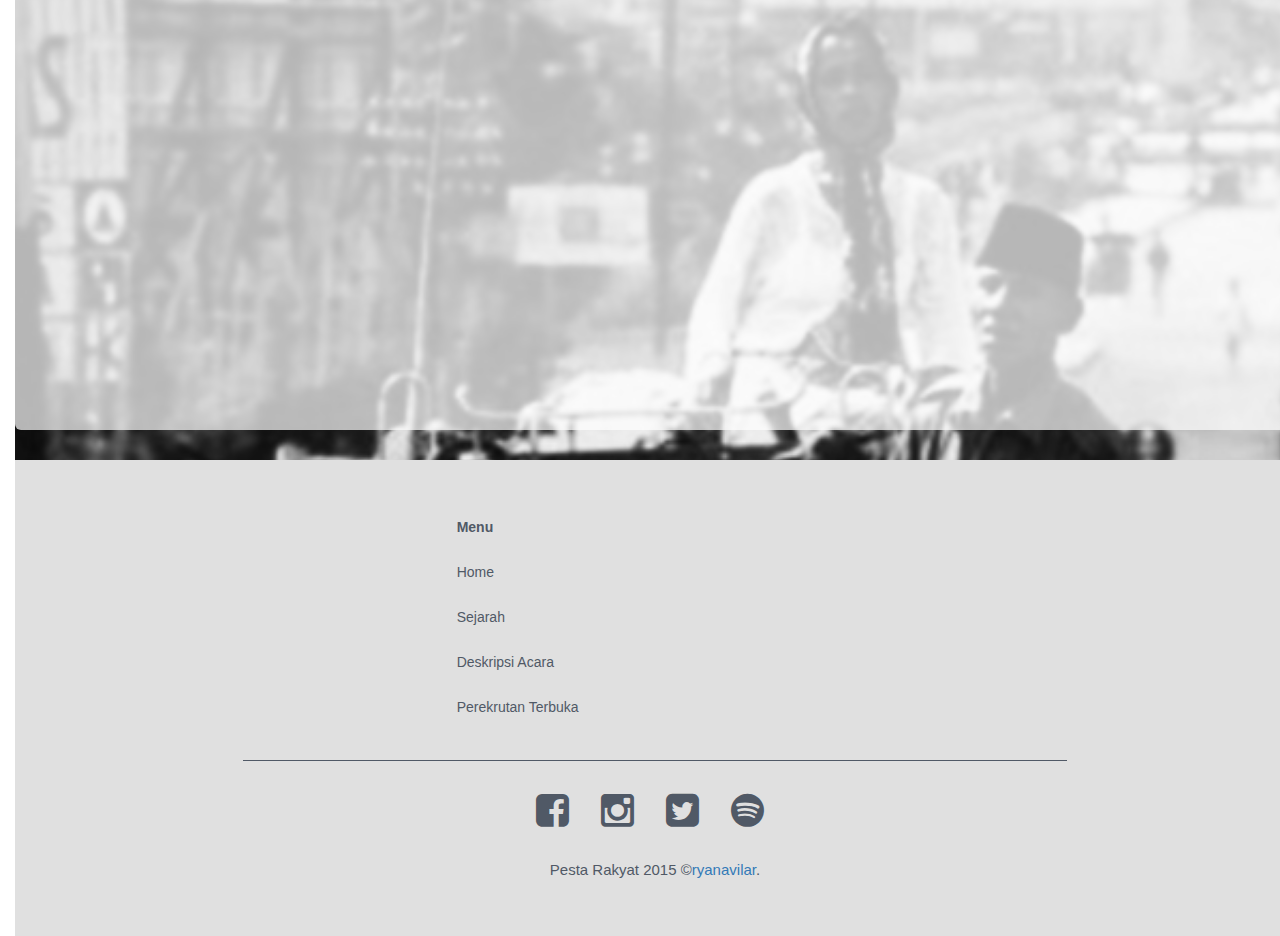
<file: maintenance/index.html>
<!DOCTYPE html>
<html>
<head>
	<meta charset="utf-8">
  <meta http-equiv="X-UA-Compatible" content="IE=edge">
  <meta name="viewport" content="width=device-width, initial-scale=1">
  <!-- Bootstrap Css -->
  <link href="../css/bootstrap.min.css" rel="stylesheet">
  <link href="../css/font-awesome.min.css" rel="stylesheet">
  <link href="../css/style.css" rel="stylesheet">
  <link rel="icon" 
      type="image/png" 
      href="../images/tempo.png">
  <title>Pesta Rakyat 2015</title>
</head>
<body>
  <header class="site-header" id="home">
    <div class="container">
      <nav class="navbar navbar-default navbar-fixed-top">
        <div class="container">
          <!-- Brand and toggle get grouped for better mobile display -->
          <div class="navbar-header">
            <button type="button" class="navbar-toggle collapsed" data-toggle="collapse" data-target="#menu">
              <span class="sr-only">Toggle navigation</span>
              <span class="icon-bar"></span>
              <span class="icon-bar"></span>
              <span class="icon-bar"></span>
            </button>
            <a class="navbar-brand" href="#home"><img class="logo" src="../images/logo.png"></a> 
          </div>

          <!-- Collect the nav links, forms, and other content for toggling -->
          <div class="collapse navbar-collapse" id="menu">
            <ul class="nav navbar-nav">
              <li><a href="#history">Sejarah</a></li>
              <li><a href="#desc"> Tentang Acara</a></li>
              <li><a href="#Oprec"> Perekrutan Terbuka </a></li>
            </ul>
            <ul class="nav navbar-nav navbar-right">
              <p class="navbar-text"> Language :</p>
              <li class="active"><a href="/"> <img class="flag" src="../images/id.png"> ID</a></li>
              <li><a href="./en/index.html"> <img class="flag" src="../images/usa.jpg"> EN</a></li>
            </ul>
          </div>
        </nav>
      </div>
    </header>

    <div id="myCarousel" class="carousel slide" data-ride="carousel" class="hidden-xs">
     <!-- Indicators -->
     <ol class="carousel-indicators hidden-xs">
       <li data-target="#myCarousel" data-slide-to="0" class="active"></li>
       <li data-target="#myCarousel" data-slide-to="1"></li>
       <li data-target="#myCarousel" data-slide-to="2"></li>
       <li data-target="#myCarousel" data-slide-to="3"></li>
     </ol>

     <!-- Wrapper for slides -->
     <div class="carousel-inner hidden-xs" role="listbox">
       <div class="item active">
         <img src="../images/gallery01.jpg" alt="Chania">
         <div class="carousel-caption">
           <h3>Chania</h3>
           <p>The atmosphere in Chania has a touch of Florence and Venice.</p>
         </div>
       </div>

       <div class="item">
         <img src="../images/gallery02.jpg" alt="Chania">
         <div class="carousel-caption">
           <h3>Chania</h3>
           <p>The atmosphere in Chania has a touch of Florence and Venice.</p>
         </div>
       </div>

       <div class="item">
         <img src="../images/gallery01.jpg" alt="Flower">
       </div>

       <div class="item">
         <img src="../images/gallery02.jpg" alt="Flower">
       </div>

     </div>

     <!-- Left and right controls -->
     <a class="left carousel-control" href="#myCarousel" role="button" data-slide="prev">
       <span class="glyphicon glyphicon-chevron-left" aria-hidden="true"></span>
       <span class="sr-only">Previous</span>
     </a>
     <a class="right carousel-control" href="#myCarousel" role="button" data-slide="next">
       <span class="glyphicon glyphicon-chevron-right" aria-hidden="true"></span>
       <span class="sr-only">Next</span>
     </a>
   </div>

   <div class="container-fluid">
    <div id="history">
    
      <div class="walloffame container-fluid jumbotron">
          <img class="monas" src="../images/monas.png">
        <h2 class="text-center">Sejarah Jakarta</h2>

          <p>Jaya Raya, Jaya dan Agung. Itu adalah motto dari DKI JAKARTA. Dahulunya dikenal dengan nama SUNDA KELAPA, lalu kemudian pada tahun 1527 Pangeran Fatahillah mengahancurkan SUNDA KELAPA dan mendirikan kota baru yang dinamakan JAYAKARTA. Pada masa kolonial belanda Jayakarta berubah nama menjadi BATAVIA, semasa ini BATAVIA menjadi salah satu kota besar dan penting karena dilalui oleh jalur perdagangan pada masa itu. Nama Jakarta muncul ketika masa penjajahan Jepang di tahun 1942. Jakarta saat ini merupakan Ibukota Indonesia di mana pusat pemerintahan dan ekonomi berlangsung.</p>
        </div>
    </div>

    <div id="desc" class="jumbotron smaller-text">  
      <h2 class="text-center">Pesta Rakyat 2015</h2>
          <img class="logotemp" src="../images/tempo.png">
          <p>Pesta rakyat merupakan salah satu acara tahunan yang rutin diselenggarakan oleh Perkumpulan Pelajar Indonesia Australia yang berada di Brisbane. September ini, Pesta Rakyat akan mempersembahkan Djakarta Tempo Doeloe. Pada setiap Pesta Rakyat akan ada bazaar yang menjual beragam makanan Indonesia mulai dari makanan ringan seperti jajanan pasar, snack khas Indonesia, sampai makanan berat seperti nasi goreng teri, bakso, dan lain lain. Selain itu, pada acara puncak akan ada beberapa penampilan dan peragaan busana yang merepresentasikan Jakarta pada tempo dulu dan Indonesia secara keseluruhan.</p>
          <p>Kumpul rakyat merupakan salah satu acara tahunan yang rutin diselenggarakan oleh Perkumpulan Pelajar Indonesia Australia yang berada di Brisbane. Acara ini dipersembahkan untuk semua warga Indonesia baik pelajar maupun permanent resident yang berada di Brisbane agar memiliki kesempatan untuk merasakan kembali hangatnya kemerdekaan Indonesia. Pada Kumpul Rakyat, akan diselenggarakan upacara bendera 17 Agustus, beberapa lomba khas 17 Agustus seperti tarik tambang, balap karung, lomba makan kerupuk, memasukkan pulpen kedalam botol dan ada juga beberapa penampilan dari pelajar Indonesia yang berada di Australia. Dengan adanya Kumpul Rakyat, masyarakat Indonesia yang berada di Brisbane dapat berkumpul dan mempererat silaturahmi satu sama lain.</p>

          <div class="text-center">
          <a class="btn btn-primary btn-lg max" role="button"> <i class="fa fa-calendar"></i> Koempoel Rakyat : Agustus 2015</a>

          <a class="btn btn-primary btn-lg max" role="button"> <i class="fa fa-calendar"></i> Pesta Rakyat : September 2015</a>
          </div>
          
    </div>

    <div id="Oprec">
      <div class="jumbotron trans">
      <h2 class="text-center">Perekrutan Terbuka</h2>
      <p>We are now recruiting staffs for our committee! What are you waiting for? Sign up and join out team ☺ We also provided job descriptions of each division in our team, you can read them by clicking this pdf file or register directly below here:</p>
<br><br>
<a href="./docs/job-desc.pdf" class="btn btn-danger btn-lg max" role="button"> <i class="fa fa-file-pdf-o"></i> Download Job Desk</a>
    <a href="http://goo.gl/forms/aXCnqYM5sV" class="btn btn-danger btn-lg max" role="button"> <i class="fa fa-users"></i> Register here</a>

  </div>

  <footer>
    <div class="container-fluid">
      <div class="row">
        <div class="col-md-4 col-md-offset-4">
          <ul class="list-unstyled black">
            <li> <strong> Menu</strong> </li>
            <li><a href='#'>Home</a></li>        
            <li><a href="#history"> Sejarah</a></li>
            <li><a href="#desc"> Deskripsi Acara</a></li>
            <li><a href="#Oprec"> Perekrutan Terbuka </a></li>
          </ul>
        </div>
      </div>
      <div class="row">
        <div class="col-md-8 col-md-offset-2">
         <hr>
       </div>

     </div>

     <div class="row">
      <div class="col-md-4 col-md-offset-4">
        <ul class="nav nav-pills text-center social hidden-xs">
          <li><a><i class="fa fa-facebook-square"></i></a></li>
          <li><a><i class="fa fa-instagram"></i></a></li>
          <li><a><i class="fa fa-twitter-square"></i></a></li>
          <li><a><i class="fa fa-spotify"></i></a></li>
        </ul>
          <ul class="nav nav-pills text-center socialize visible-xs">
          <li><a><i class="fa fa-facebook-square"></i></a></li>
          <li><a><i class="fa fa-instagram"></i></a></li>
          <li><a><i class="fa fa-twitter-square"></i></a></li>
          <li><a><i class="fa fa-spotify"></i></a></li>
        </ul>
        <br>

        <p class="text-center">Pesta Rakyat 2015 &copy;<a href="http://twitter.com/ryanavilar">ryanavilar</a>.</p> 
      </div>
    </div>
  </div>
  <div class="row">

  </div>
</div>
</footer>

<!-- Bootstrap Javascript -->

<script src="../js/jquery-1.11.2.min.js"></script>
<script src="../js/bootstrap.min.js"></script>
<script src="../js/smooth.js" type="text/javascript"></script>
</body>
</html>
</file>
<file: css/style.css>
.downlittle{
	padding-top: 7vh;
}

#myCarousel{
	height: 100vh;
	margin-top:0;
}

.navbar-default{
	background-color: white;
}

.rec{
	height: 100vh;
	width: 100vh;
}

.logo{
	height: 4.5vh;
	line-height: 1;
  	display: inline-block;
  	vertical-align: middle;
}

.item{
	padding-top: 30px;
	height: 100vh;

}

.item2{
	height: 100vh;
	background-image: url(../images/background/ac-back.jpg);
	padding-left: 10vh;
	background-size: cover;
	padding-bottom: 10vh;	
}

.item3{
		height: 100vh;
	background-image: url(../images/background/ex-back.jpg);
	padding-left: 10vh;
	background-size: cover;
	color: white;
	padding-bottom: 10vh;	
}

.another{
	  border-top: 1px solid white;
}

.item4{
		height: 100vh;
	background-image: url(../images/background/ope-back.jpg);
	padding-left: 10vh;
	background-size: cover;
	padding-bottom: 10vh;	
}

.item2>.col-md-4>img{
	height: 20% ;
}

#Oprec{
	background-image: url(../images/background/c3.jpg);
	width: 100vw;
	background-size: cover;
}

#Oprec p{
	font-size: 15px;
}

#desc{
	width: 100vw;
	height: 100vh;
	padding-top: 6.5vh;
}

#history{
	width: 100vw;	
	height: 100vh;
	background-image: url(../images/background/c2.jpg);
	background-size: cover;
}

.monas{
	display: block;
	height: 40vh;
	margin-left: auto;
	margin-right: auto;	
}

.max{
	text-align: center;
	display: inline-block;
	width: 49%;
}

.logotemp{
	display: block;
	height: 30vh;
	margin-left: auto;
	margin-right: auto;
}

.smaller-text p{
	font-size: 16px;
}

.jumbotron{
	background: rgba(255,255,255,0.9);
}

.trans{
	background: rgba(255,255,255,0.7) !important;
	height: 100vh;	
}

.walloffame{
	color:black;
}

.flag{
	height: 1.5vh;	
}
.black{
		line-height: 5vh;	
}

.black>li>a{
		color: #505966;
}

.social{
	padding-left:5vw;
}

.social>li>a>i{
	font-size: 3vw;
	color: #505966;
}

.socialize>li>a>i{
	font-size: 3vw;
	color: #505966;
}

footer{
	padding-top: 5vh;
	background-color: #E0E0E0;
	color: #505966;
	padding-bottom: 5vh;
}

hr{
	  border-top: 1px solid #505966;
}

.menu{
	display: inline-block;
	width: 60vw	;
	vertical-align: middle;
}
</file>
